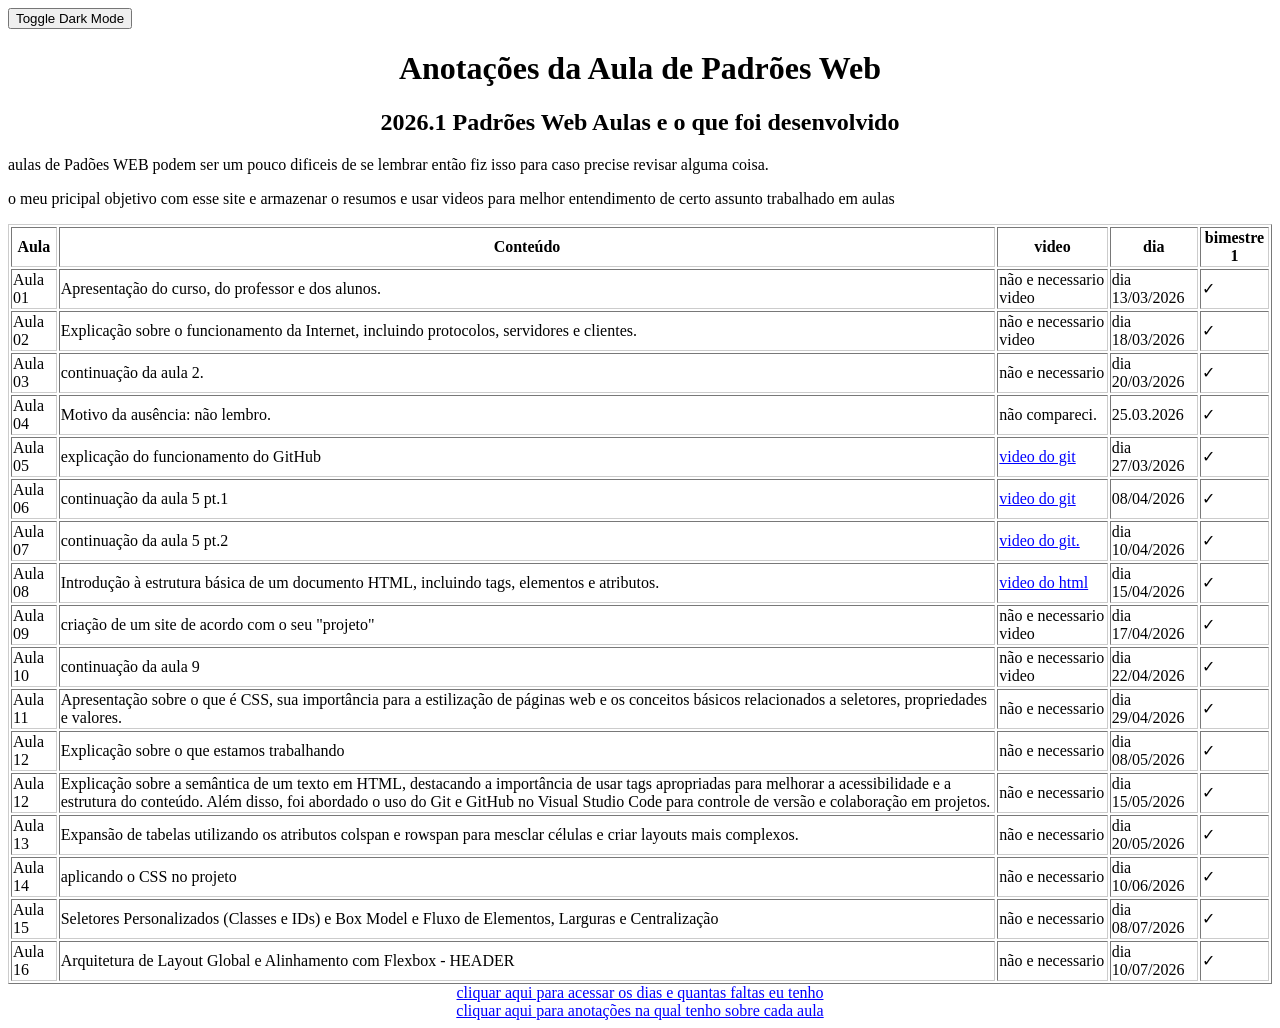
<file: index.html>
<!DOCTYPE html>

<html lang="pt-br">

<html>
  <head>
    <link rel="stylesheet" href="css/estilização.css">
    <meta charset="UTF-8">
    <title>Disciplina Padrões WEB</title>
  </head>
  <body>
    <button onclick="toggleDarkMode()">Toggle Dark Mode</button>
    <h1>Anotações da Aula de Padrões Web</h1>
    <h2>2026.1 Padrões Web Aulas e o que foi desenvolvido</h2>

    
    <p>aulas de Padões WEB podem ser um pouco dificeis de se lembrar então fiz isso para caso precise revisar alguma coisa.</p>
    <p>o meu pricipal objetivo com esse site e armazenar o resumos e usar videos para melhor entendimento de certo assunto trabalhado em aulas</p>

    
    <table border="1">
      <tr>
        <th>Aula</th>
        <th>Conteúdo</th>
        <th>video</th>
        <th>dia</th>
        <th colspan"4">bimestre 1</th>
      </tr>

      <tr>
        <td>Aula 01</td>
        <td>Apresentação do curso, do professor e dos alunos.</td>
        <td> não e necessario video</td>
        <td>dia 13/03/2026</td>
        <td>✓</td>
      </tr>
      <tr>
        <td>Aula 02</td>
        <td>Explicação sobre o funcionamento da Internet, incluindo protocolos, servidores e clientes.</td>
        <td>não e necessario video</a>
        <td>dia 18/03/2026</td>
        <td>✓</td>
      </tr>
      <tr>
        <td>Aula 03</td>
        <td>continuação da aula 2.</td>
        <td>não e necessario</td>
        <td>dia 20/03/2026</td>
        <td>✓</td>
      <tr>
        <td>Aula 04</td>
        <td>Motivo da ausência: não lembro.</td>
        <td>não compareci.</td>
        <td>25.03.2026</td>
        <td>✓</td>
      </tr>
      <tr>
        <td>Aula 05</td>
        <td>explicação do funcionamento do GitHub</td>
        <td><a href="https://www.youtube.com/watch?v=BUGZZaChiYw">video do git</a></td>
        <td>dia 27/03/2026</td>
        <td>✓</td>
      </tr>
      <tr>
        <td>Aula 06</td>
        <td>continuação da aula 5 pt.1</td>
        <td><a href="https://www.youtube.com/watch?v=BUGZZaChiYw">video do git</td>
        <td>08/04/2026</td>
        <td>✓</td>
      </tr>
      <tr>
        <td>Aula 07</td>
        <td>continuação da aula 5 pt.2</td>
        <td><a href="https://www.youtube.com/watch?v=BUGZZaChiYw">video do git.</td>
        <td>dia 10/04/2026</td>
        <td>✓</td>
      <tr>
        <td>Aula 08</td>
        <td>Introdução à estrutura básica de um documento HTML, incluindo tags, elementos e atributos.</td>
        <td><a href="https://www.youtube.com/watch?v=5Hn58p-hYC0">video do html</a></td>
        <td>dia 15/04/2026</td>
        <td>✓</td>
      </tr>
        <td>Aula 09</td>
        <td>criação de um site de acordo com o seu "projeto"</td>
        <td>não e necessario video</td>
        <td>dia 17/04/2026</td>
        <td>✓</td>
      </tr>
      <tr>
        <td>Aula 10</td>
        <td>continuação da aula 9</td>
        <td>não e necessario video</a></td>
        <td>dia 22/04/2026</td>
        <td>✓</td>
      <tr>
        <td>Aula 11</td>
        <td>Apresentação sobre o que é CSS, sua importância para a estilização de páginas web e os conceitos básicos relacionados a seletores, propriedades e valores.</td>
        <td>não e necessario</a></td>
        <td>dia 29/04/2026</td>
        <td>✓</td>
      </tr>
      <tr>
        <td>Aula 12</td>
        <td>Explicação sobre o que estamos trabalhando</td>
        <td>não e necessario</a></td>
        <td>dia 08/05/2026</td>
        <td>✓</td>
      <tr>
        <td>Aula 12</td>
        <td>Explicação sobre a semântica de um texto em HTML, destacando a importância de usar tags apropriadas para melhorar a acessibilidade e a estrutura do conteúdo. Além disso, foi abordado o uso do Git e GitHub no Visual Studio Code para controle de versão e colaboração em projetos.</td>
        <td>não e necessario</a></td>
        <td>dia 15/05/2026</td>
        <td>✓</td>
      </tr>
      <tr>
        <td>Aula 13</td>
        <td>Expansão de tabelas utilizando os atributos colspan e rowspan para mesclar células e criar layouts mais complexos.</td>
        <td>não e necessario</a></td>
        <td>dia 20/05/2026</td>
        <td>✓</td>
      </tr>
      <tr>
        <td>Aula 14</td>
        <td>aplicando o CSS no projeto</td>
        <td>não e necessario</a></td>
        <td>dia 10/06/2026</td>
        <td>✓</td>
      </tr>
      <tr>
        <td>Aula 15</td>
        <td> Seletores Personalizados (Classes e IDs) e Box Model e Fluxo de Elementos, Larguras e Centralização</td>
        <td>não e necessario</a></td>
        <td>dia 08/07/2026</td>
        <td>✓</td>
      </tr>
      <tr>
        <td>Aula 16</td>
        <td>Arquitetura de Layout Global e Alinhamento com Flexbox - HEADER</td>
        <td>não e necessario</td>
        <td>dia 10/07/2026</td>
        <td>✓</td>
      </tr>
    </table>
    <script>
      function toggleDarkMode() {
        document.body.classList.toggle('dark-mode');
      }
    </script>

    <div style="text-align: center;">
    <a href="https://suap.ifrn.edu.br/" style="color: blue;">cliquar aqui para acessar os dias e quantas faltas eu tenho</a>
    </div>
    <div style="text-align: center;">
    <a href="aulas/index.html" style="color: blue">cliquar aqui para anotações na qual tenho sobre cada aula</a>
    </div>
  </body>

</html>
</file>
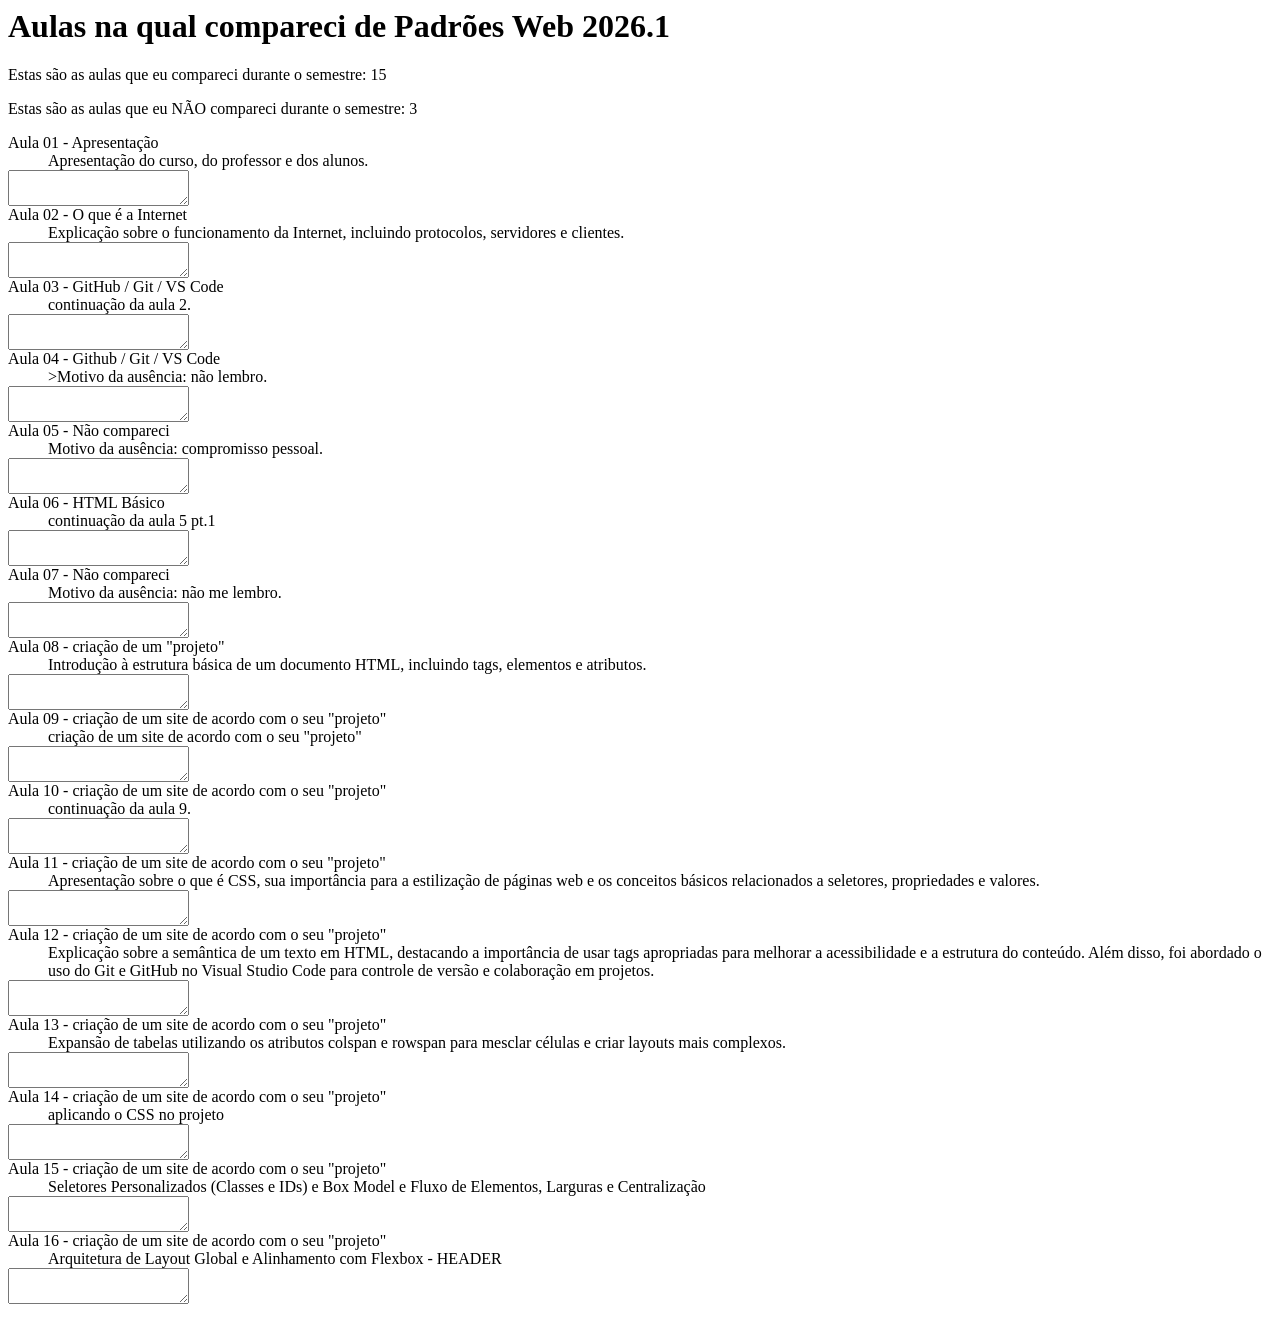
<file: aulas/index.html>
<html>
  <head>
    <meta charset="UTF-8">
    <title>aulas de padrões web</title>
  </head>

  <body>
        <h1>Aulas na qual compareci de Padrões Web 2026.1</h1>
        <p>Estas são as aulas que eu compareci durante o semestre: 15</p>
        <p>Estas são as aulas que eu NÃO compareci durante o semestre: 3</p>
       <dl>
         <dt>Aula 01 - Apresentação</dt>
         <dd>Apresentação do curso, do professor e dos alunos.</dd>
         <textarea></textarea>

         <dt>Aula 02 - O que é a Internet</dt>
         <dd>Explicação sobre o funcionamento da Internet, incluindo protocolos, servidores e clientes.</dd>
         <textarea></textarea>

         <dt>Aula 03 - GitHub / Git / VS Code</dt>
         <dd>continuação da aula 2.</dd>
         <textarea></textarea>

         <dt>Aula 04 - Github / Git / VS Code</dt>
         <dd>>Motivo da ausência: não lembro.</dd>
         <textarea></textarea>

         <dt>Aula 05 - Não compareci</dt>
         <dd>Motivo da ausência: compromisso pessoal.</dd>
         <textarea></textarea>

         <dt>Aula 06 - HTML Básico</dt>
         <dd>continuação da aula 5 pt.1 </dd>
         <textarea></textarea>

         <dt>Aula 07 - Não compareci</dt>
         <dd>Motivo da ausência: não me lembro.</dd>
         <textarea></textarea>

         <dt>Aula 08 - criação de um "projeto"</dt>
         <dd>Introdução à estrutura básica de um documento HTML, incluindo tags, elementos e atributos.</dd>
         <textarea></textarea>

         <dt>Aula 09 - criação de um site de acordo com o seu "projeto"</dt>
         <dd>criação de um site de acordo com o seu "projeto"</dd>
         <textarea></textarea>

         <dt>Aula 10 - criação de um site de acordo com o seu "projeto"</dt>
         <dd>continuação da aula 9.</dd>
         <textarea></textarea>

         <dt>Aula 11 - criação de um site de acordo com o seu "projeto"</dt>
         <dd>Apresentação sobre o que é CSS, sua importância para a estilização de páginas web e os conceitos básicos relacionados a seletores, propriedades e valores.</dd>
         <textarea></textarea>

         <dt>Aula 12 - criação de um site de acordo com o seu "projeto"</dt>
         <dd>Explicação sobre a semântica de um texto em HTML, destacando a importância de usar tags apropriadas para melhorar a acessibilidade e a estrutura do conteúdo. Além disso, foi abordado o uso do Git e GitHub no Visual Studio Code para controle de versão e colaboração em projetos.</dd>
         <textarea></textarea>

         <dt>Aula 13 - criação de um site de acordo com o seu "projeto"</dt>
         <dd>Expansão de tabelas utilizando os atributos colspan e rowspan para mesclar células e criar layouts mais complexos.</dd>
         <textarea></textarea>

         <dt>Aula 14 - criação de um site de acordo com o seu "projeto"</dt>
         <dd>aplicando o CSS no projeto</dd>
         <textarea></textarea>

         <dt>Aula 15 - criação de um site de acordo com o seu "projeto"</dt>
         <dd>Seletores Personalizados (Classes e IDs) e Box Model e Fluxo de Elementos, Larguras e Centralização</dd>
         <textarea></textarea>

         <dt>Aula 16 - criação de um site de acordo com o seu "projeto"</dt>
         <dd>Arquitetura de Layout Global e Alinhamento com Flexbox - HEADER</dd> 
         <textarea></textarea>
       </dl>
  </body>

</html>
</file>
<file: css/estilização.css>
:root {
    --background-color: #ffffff;
    --text-color: #000000;
    --table-border-color: #cccccc;
  }
  
  body.dark-mode {
    --background-color: #000000;
    --text-color: #ffffff;
    --table-border-color: #444444;
  }
  
  body {
    background-color: var(--background-color);
    color: var(--text-color);
  }
  
  table {
    border-color: var(--table-border-color);
  }
  
h1{
    text-align: center;
}

h2{
    text-align: center;
}

a{
    color: blue;
}
</file>
